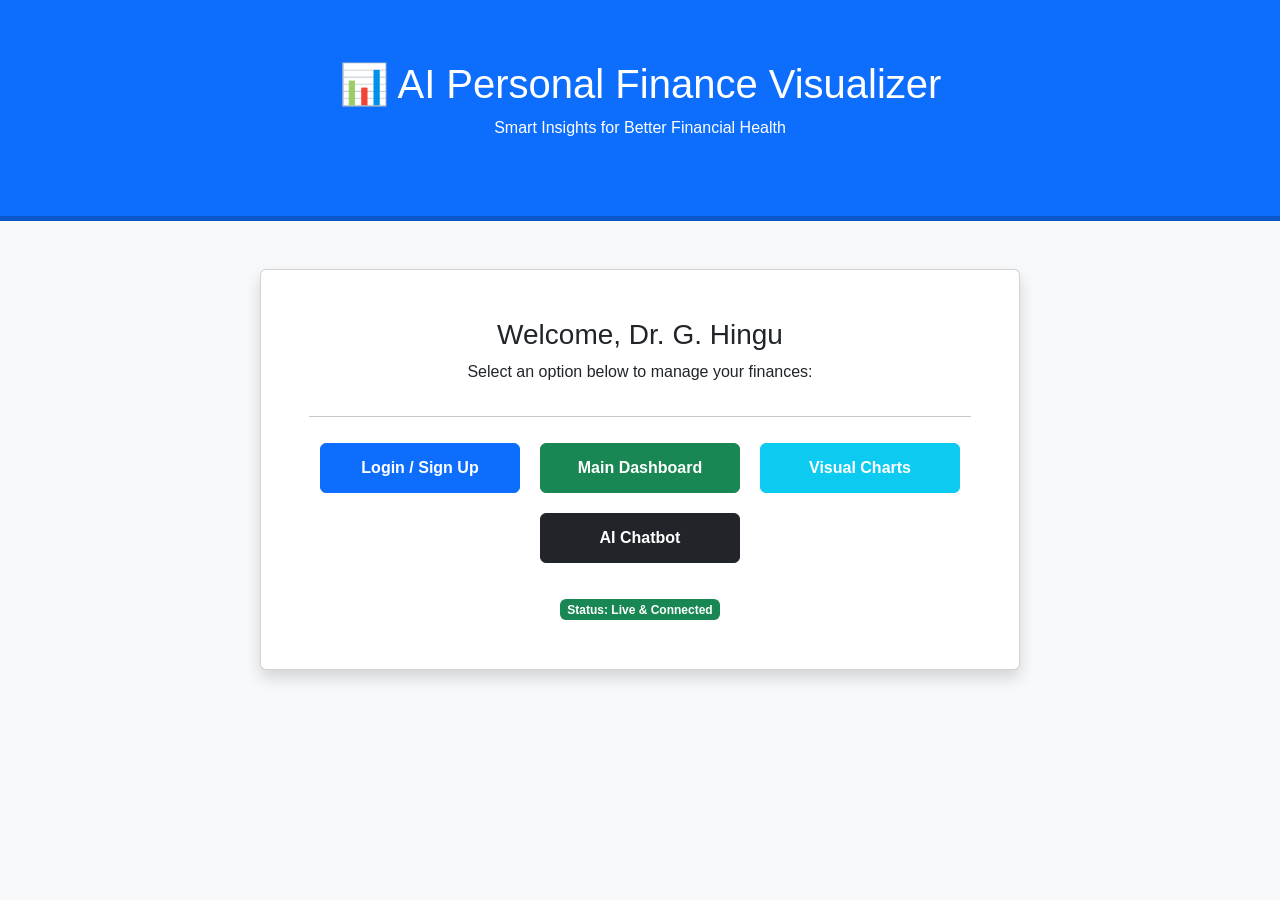
<file: templates/index.html>
<!DOCTYPE html>
<html lang="en">
<head>
    <meta charset="UTF-8">
    <meta name="viewport" content="width=device-width, initial-scale=1.0">
    <title>AI Finance Visualizer</title>
    <link href="https://cdn.jsdelivr.net/npm/bootstrap@5.3.0/dist/css/bootstrap.min.css" rel="stylesheet">
    <style>
        body { background-color: #f8f9fa; font-family: 'Segoe UI', sans-serif; }
        .hero-section { background: #0d6efd; color: white; padding: 60px 0; border-bottom: 5px solid #0a58ca; }
        .btn-custom { width: 200px; margin: 10px; padding: 12px; font-weight: bold; }
    </style>
</head>
<body>

    <div class="hero-section text-center">
        <h1>📊 AI Personal Finance Visualizer</h1>
        <p>Smart Insights for Better Financial Health</p>
    </div>

    <div class="container mt-5">
        <div class="row justify-content-center text-center">
            <div class="col-md-8 card shadow p-5">
                <h3>Welcome, Dr. G. Hingu</h3>
                <p>Select an option below to manage your finances:</p>
                <hr>
                
                <div class="d-flex flex-wrap justify-content-center">
                    <a href="/login" class="btn btn-primary btn-custom">Login / Sign Up</a>
                    <a href="/dashboard" class="btn btn-success btn-custom">Main Dashboard</a>
                    <a href="/visualization" class="btn btn-info btn-custom text-white">Visual Charts</a>
                    <a href="/chatbot" class="btn btn-dark btn-custom">AI Chatbot</a>
                </div>

                <div class="mt-4">
                    <span class="badge bg-success">Status: Live & Connected</span>
                </div>
            </div>
        </div>
    </div>

</body>
</html>
</file>
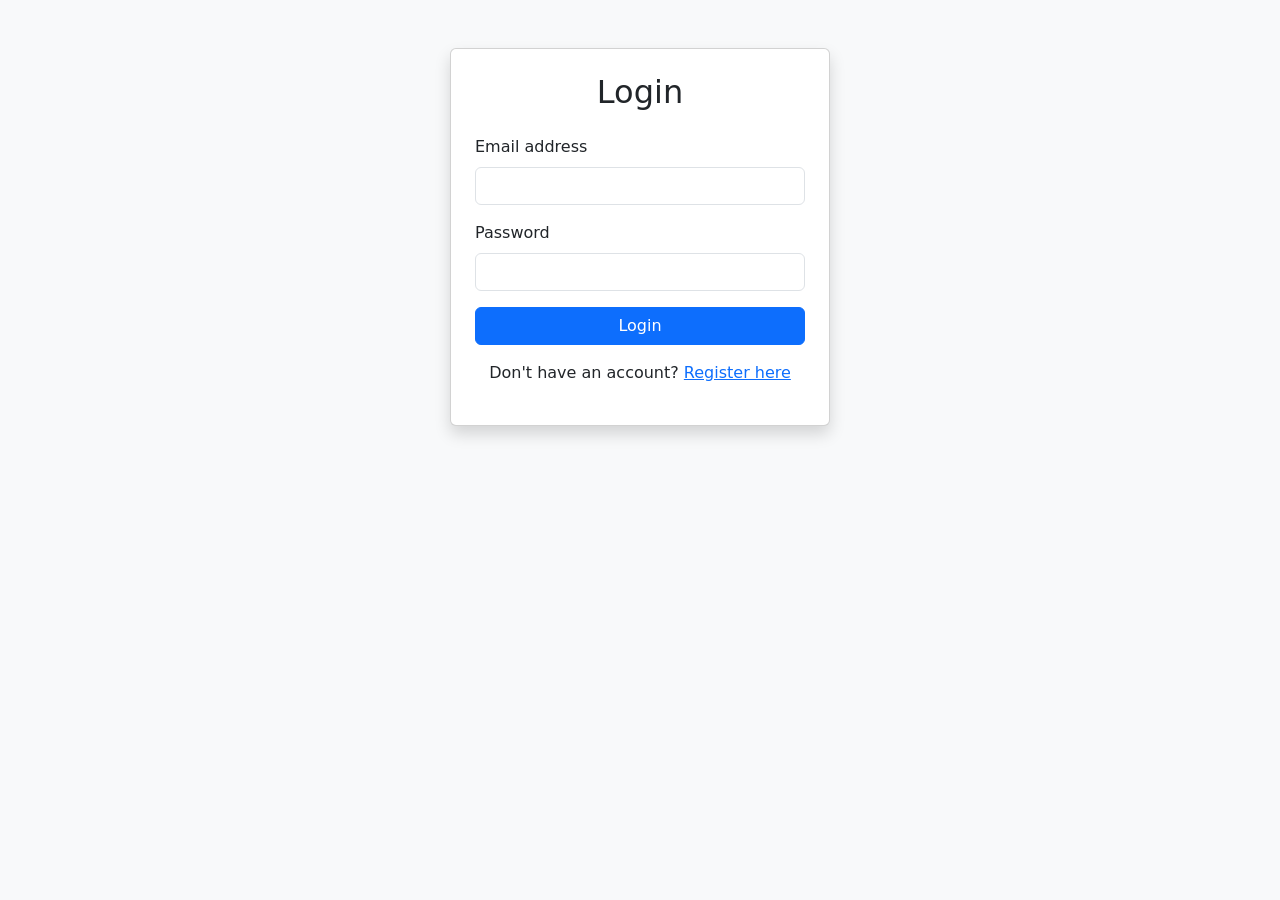
<file: templates/login.html>
<!DOCTYPE html>
<html lang="en">
<head>
    <meta charset="UTF-8">
    <meta name="viewport" content="width=device-width, initial-scale=1.0">
    <title>Login - Finance Visualizer</title>
    <link href="https://cdn.jsdelivr.net/npm/bootstrap@5.3.0/dist/css/bootstrap.min.css" rel="stylesheet">
</head>
<body class="bg-light">
    <div class="container mt-5">
        <div class="row justify-content-center">
            <div class="col-md-4 card shadow p-4">
                <h2 class="text-center mb-4">Login</h2>
                <form action="/login" method="POST">
                    <div class="mb-3">
                        <label class="form-label">Email address</label>
                        <input type="email" name="email" class="form-control" required>
                    </div>
                    <div class="mb-3">
                        <label class="form-label">Password</label>
                        <input type="password" name="password" class="form-control" required>
                    </div>
                    <button type="submit" class="btn btn-primary w-100">Login</button>
                </form>
                <div class="mt-3 text-center">
                    <p>Don't have an account? <a href="/register">Register here</a></p>
                </div>
            </div>
        </div>
    </div>
</body>
</html>
</file>
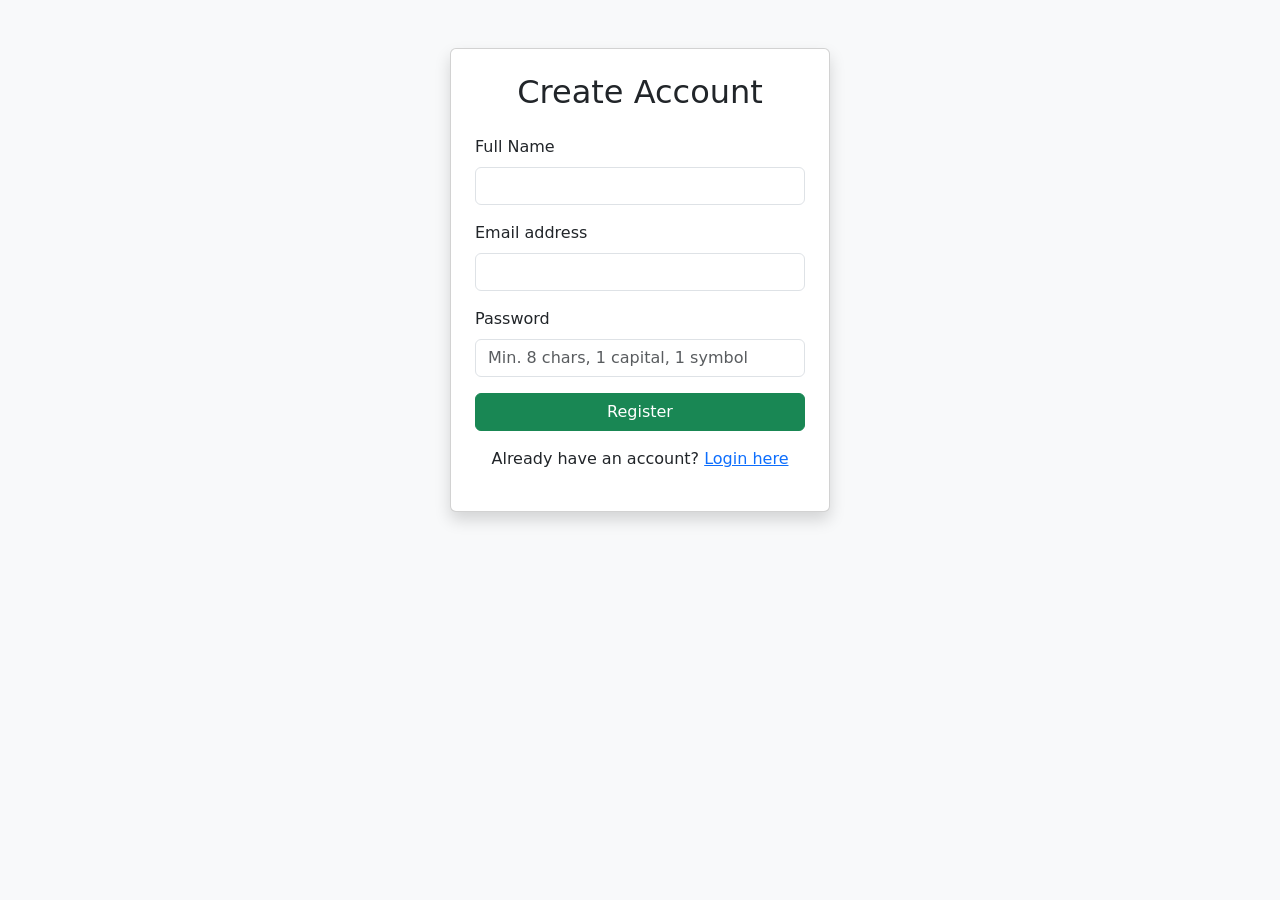
<file: templates/register.html>
<!DOCTYPE html>
<html lang="en">
<head>
    <meta charset="UTF-8">
    <meta name="viewport" content="width=device-width, initial-scale=1.0">
    <title>Register - Finance Visualizer</title>
    <link href="https://cdn.jsdelivr.net/npm/bootstrap@5.3.0/dist/css/bootstrap.min.css" rel="stylesheet">
</head>
<body class="bg-light">
    <div class="container mt-5">
        <div class="row justify-content-center">
            <div class="col-md-4 card shadow p-4">
                <h2 class="text-center mb-4">Create Account</h2>
                <form action="/register" method="POST">
                    <div class="mb-3">
                        <label class="form-label">Full Name</label>
                        <input type="text" name="name" class="form-control" required>
                    </div>
                    <div class="mb-3">
                        <label class="form-label">Email address</label>
                        <input type="email" name="email" class="form-control" required>
                    </div>
                    <div class="mb-3">
                        <label class="form-label">Password</label>
                        <input type="password" name="password" class="form-control" placeholder="Min. 8 chars, 1 capital, 1 symbol" required>
                    </div>
                    <button type="submit" class="btn btn-success w-100">Register</button>
                </form>
                <div class="mt-3 text-center">
                    <p>Already have an account? <a href="/login">Login here</a></p>
                </div>
            </div>
        </div>
    </div>
</body>
</html>
</file>
